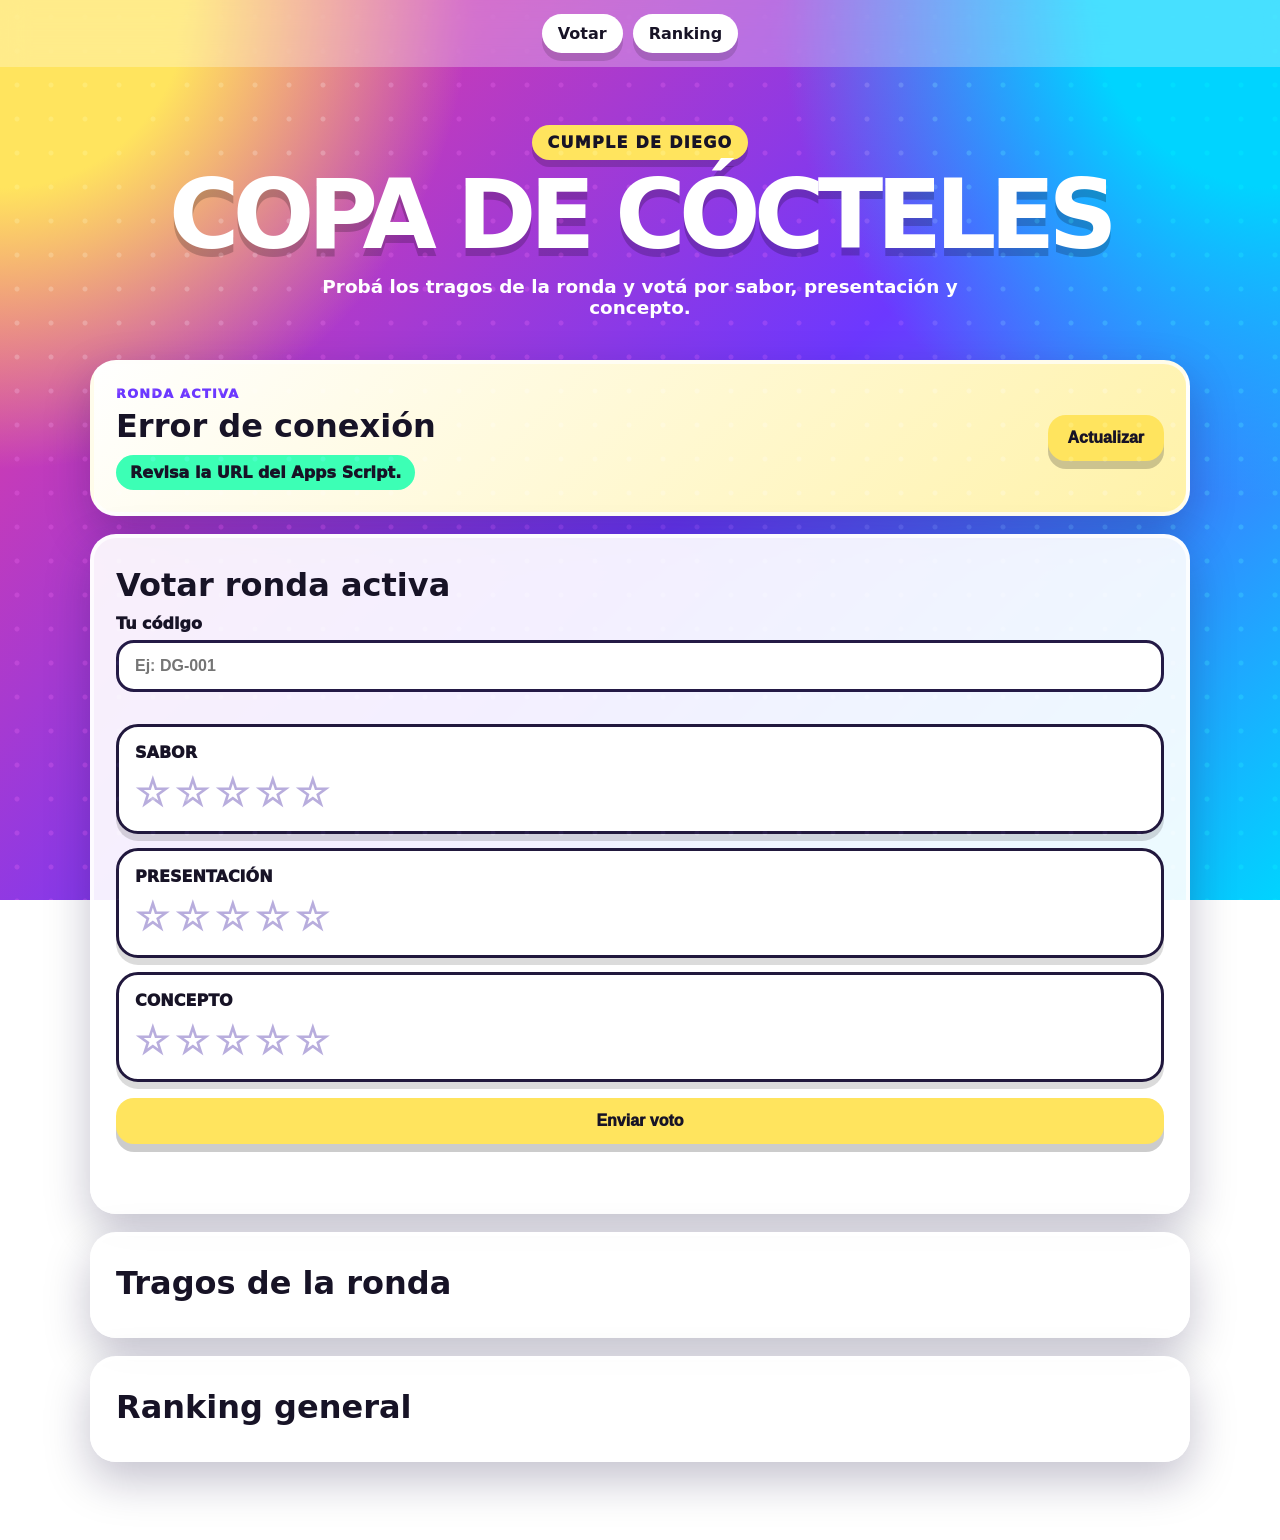
<file: index.html>
<!DOCTYPE html>
<html lang="es">
<head>
  <meta charset="UTF-8" />
  <meta name="viewport" content="width=device-width, initial-scale=1.0" />
  <title>Copa de Cócteles</title>
  <link rel="stylesheet" href="styles.css" />
</head>
<body>
  <nav class="top-nav">
    <a href="index.html">Votar</a>
    <a href="ranking.html">Ranking</a>
  </nav>

  <div class="page">
    <header class="hero">
      <p class="eyebrow">Cumple de Diego</p>
      <h1>Copa de Cócteles</h1>
      <p class="subtitle">Probá los tragos de la ronda y votá por sabor, presentación y concepto.</p>
    </header>

    <section class="panel live-panel">
      <div>
        <p class="label">Ronda activa</p>
        <h2 id="activeRound">Cargando...</h2>
        <p id="votingStatus" class="status-pill">Estado</p>
      </div>
      <button id="refreshBtn" type="button">Actualizar</button>
    </section>

    <section class="panel vote-panel">
      <h2>Votar ronda activa</h2>
      <form id="voteForm">
        <label>
          Tu código
          <input name="guestCode" required placeholder="Ej: DG-001" />
        </label>

        <div id="guestProgress" class="guest-progress"></div>

        <label>
          Trago
          <select name="drinkId" id="drinkSelect" required></select>
        </label>

        <div class="criteria star-criteria">
          <div class="rating-group" data-input="taste">
            <span>Sabor</span>
            <div class="stars"></div>
            <input name="taste" type="hidden" required />
          </div>

          <div class="rating-group" data-input="presentation">
            <span>Presentación</span>
            <div class="stars"></div>
            <input name="presentation" type="hidden" required />
          </div>

          <div class="rating-group" data-input="concept">
            <span>Concepto</span>
            <div class="stars"></div>
            <input name="concept" type="hidden" required />
          </div>
        </div>

        <button type="submit">Enviar voto</button>
        <p id="voteStatus" class="form-status"></p>
      </form>
    </section>

    <section class="panel drinks-panel">
      <h2>Tragos de la ronda</h2>
      <div id="drinksGrid" class="drinks-grid"></div>
    </section>

    <section class="panel ranking-panel">
      <h2>Ranking general</h2>
      <div id="ranking"></div>
    </section>
  </div>

  <script src="script.js?v=2"></script>
</body>
</html>
</file>
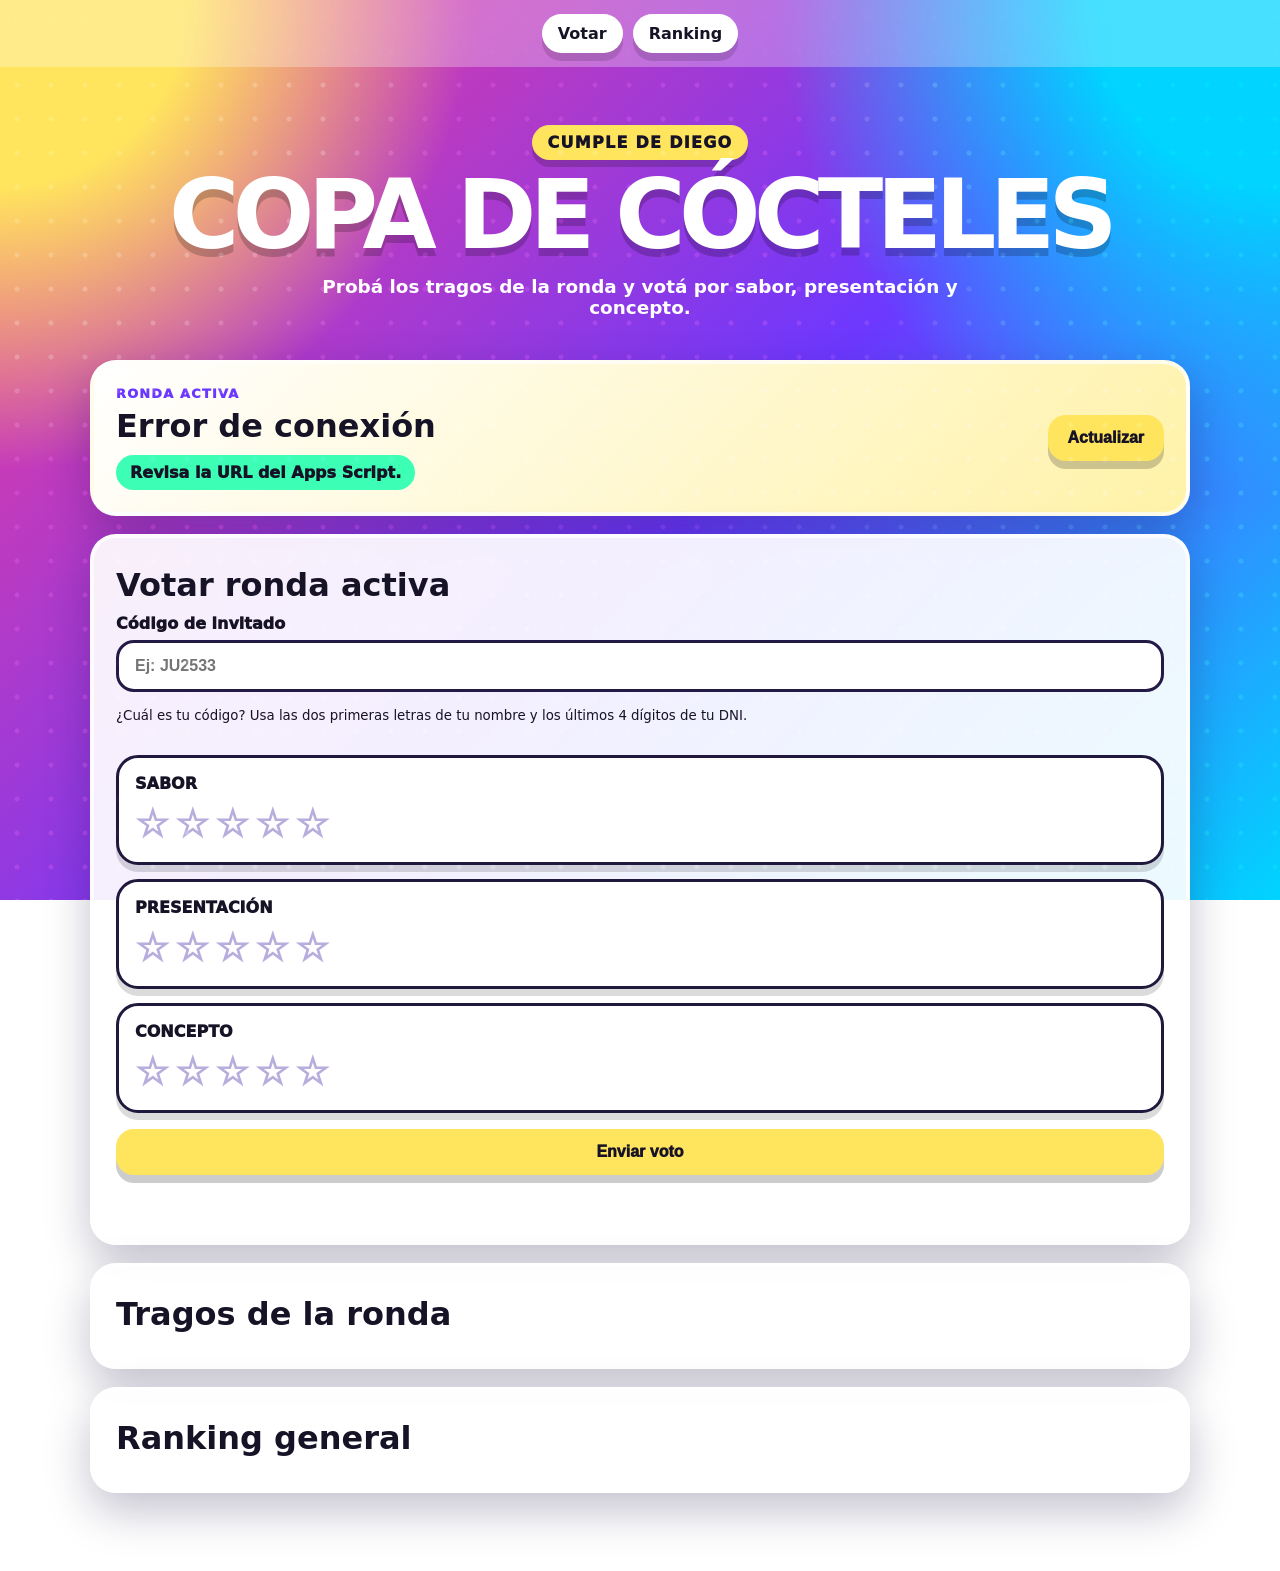
<file: CopaCocteles/index.html>
<!DOCTYPE html>
<html lang="es">
<head>
  <meta charset="UTF-8" />
  <meta name="viewport" content="width=device-width, initial-scale=1.0" />
  <title>Copa de Cócteles</title>
  <link rel="stylesheet" href="styles.css" />
</head>
<body>
  <nav class="top-nav">
    <a href="index.html">Votar</a>
    <a href="ranking.html">Ranking</a>
  </nav>

  <div class="page">
    <header class="hero">
      <p class="eyebrow">Cumple de Diego</p>
      <h1>Copa de Cócteles</h1>
      <p class="subtitle">Probá los tragos de la ronda y votá por sabor, presentación y concepto.</p>
    </header>

    <section class="panel live-panel">
      <div>
        <p class="label">Ronda activa</p>
        <h2 id="activeRound">Cargando...</h2>
        <p id="votingStatus" class="status-pill">Estado</p>
      </div>
      <button id="refreshBtn" type="button">Actualizar</button>
    </section>

    <section class="panel vote-panel">
      <h2>Votar ronda activa</h2>
      <form id="voteForm">
        <label>
          Código de invitado
          <input name="guestCode" required placeholder="Ej: JU2533" />
        </label>

        <small class="help-text">
          ¿Cuál es tu código? Usa las dos primeras letras de tu nombre y los últimos 4 dígitos de tu DNI.
        </small>

        <div id="guestProgress" class="guest-progress"></div>

        <label>
          Trago
          <select name="drinkId" id="drinkSelect" required></select>
        </label>

        <div class="criteria star-criteria">
          <div class="rating-group" data-input="taste">
            <span>Sabor</span>
            <div class="stars"></div>
            <input name="taste" type="hidden" required />
          </div>

          <div class="rating-group" data-input="presentation">
            <span>Presentación</span>
            <div class="stars"></div>
            <input name="presentation" type="hidden" required />
          </div>

          <div class="rating-group" data-input="concept">
            <span>Concepto</span>
            <div class="stars"></div>
            <input name="concept" type="hidden" required />
          </div>
        </div>

        <button type="submit">Enviar voto</button>
        <p id="voteStatus" class="form-status"></p>
      </form>
    </section>

    <section class="panel drinks-panel">
      <h2>Tragos de la ronda</h2>
      <div id="drinksGrid" class="drinks-grid"></div>
    </section>

    <section class="panel ranking-panel">
      <h2>Ranking general</h2>
      <div id="ranking"></div>
    </section>
  </div>

  <script src="script.js?v=2"></script>
</body>
</html>
</file>
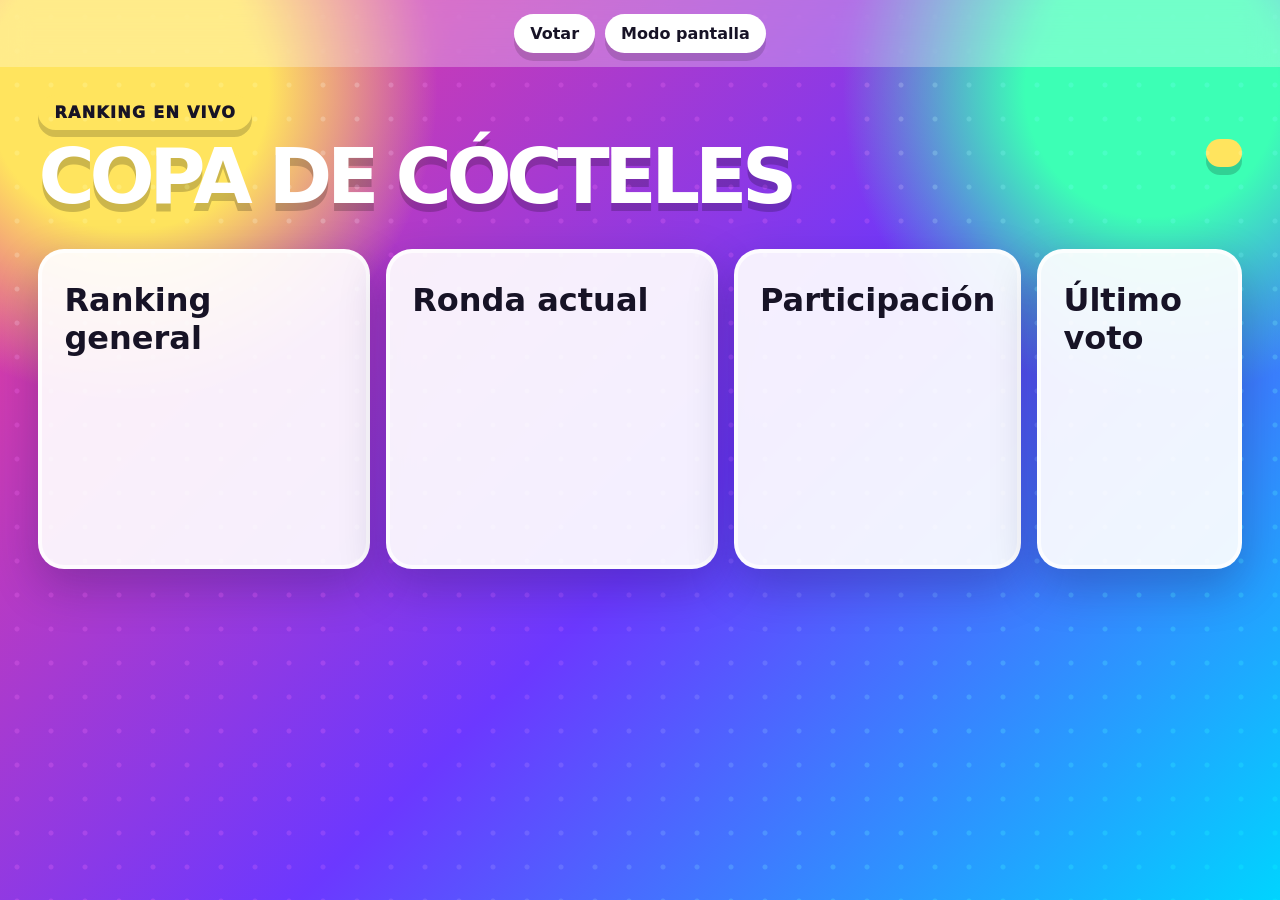
<file: ranking.html>
<!DOCTYPE html>
<html lang="es">
<head>
  <meta charset="UTF-8" />
  <meta name="viewport" content="width=device-width, initial-scale=1.0" />
  <title>Ranking — Copa de Cócteles</title>
  <link rel="stylesheet" href="styles.css" />
</head>
<body class="ranking-body">
  <nav class="top-nav">
        <a href="index.html">Votar</a>
    <a href="ranking.html?screen=1">Modo pantalla</a>
  </nav>

  <main class="tv-frame">
    <header class="tv-header">
      <div>
        <p class="eyebrow">Ranking en vivo</p>
        <h1>Copa de Cócteles</h1>
      </div>
      <div id="roundName" class="round-badge"></div>
    </header>

    <section class="tv-grid">
      <div class="tv-card big">
        <h2>Ranking general</h2>
        <div id="generalRanking"></div>
      </div>

      <div class="tv-card big">
        <h2>Ronda actual</h2>
        <div id="roundRanking"></div>
      </div>

      <div class="tv-card">
        <h2>Participación</h2>
        <div id="participation"></div>
      </div>

      <div class="tv-card">
        <h2>Último voto</h2>
        <div id="lastVote"></div>
      </div>
    </section>

    <section id="roundsSection" class="tv-card hidden">
      <h2>Resultados por ronda</h2>
      <div id="roundsRanking" class="rounds-grid"></div>
    </section>

    <section id="awardsSection" class="tv-card hidden">
      <h2>Premios especiales</h2>
      <div id="specialAwards" class="awards-grid"></div>
    </section>

    <div id="revealControls" class="reveal-controls hidden">
      <button id="revealBtn">🎉 Revelar resultados</button>
      <button id="backToLiveBtn" class="secondary-btn hidden">Volver al ranking en vivo</button>
    </div>

    <section id="finalSection" class="final-card hidden">
      <p>Campeón general</p>
      <h2 id="finalWinner"></h2>
      <span id="finalPoints"></span>
    </section>

    <section id="revealOverlay" class="reveal-overlay hidden">
      <p>Copa de Cócteles</p>
      <h2 id="revealNumber"></h2>
      <h3 id="revealWinner"></h3>
      <span id="revealPoints"></span>
    </section>
  </main>

  <script src="dashboard.js"></script>
</body>
</html>
</file>
<file: styles.css>
:root {
    --bg1: #ff3d8b;
    --bg2: #6c38ff;
    --bg3: #00d4ff;
    --ink: #171326;
    --white: #fff;
    --yellow: #ffe45e;
    --green: #3cffb5;
    --pink: #ff4fb8;
    --blue: #48e4ff;
    --purple: #7b4dff;
    --card: rgba(255,255,255,.92);
    --shadow: 0 18px 45px rgba(20, 10, 60, .25);
    --radius: 26px;
}

* {
    box-sizing: border-box;
}

body {
    margin: 0;
    font-family: Inter, system-ui, -apple-system, BlinkMacSystemFont, "Segoe UI", sans-serif;
    color: var(--ink);
    min-height: 100vh;
    background:
            radial-gradient(circle at top left, #ffe45e 0 12%, transparent 30%),
            radial-gradient(circle at top right, #00d4ff 0 12%, transparent 32%),
            linear-gradient(135deg, var(--bg1), var(--bg2) 55%, var(--bg3));
    background-attachment: fixed;
}

body::before {
    content: "";
    position: fixed;
    inset: 0;
    pointer-events: none;
    background-image:
            radial-gradient(circle, rgba(255,255,255,.22) 2px, transparent 3px);
    background-size: 34px 34px;
    mix-blend-mode: overlay;
}

.top-nav {
    position: sticky;
    top: 0;
    z-index: 20;
    display: flex;
    gap: 10px;
    padding: 14px;
    justify-content: center;
    backdrop-filter: blur(14px);
    background: rgba(255,255,255,.28);
}

.top-nav a {
    text-decoration: none;
    color: var(--ink);
    font-weight: 900;
    padding: 10px 16px;
    border-radius: 999px;
    background: var(--white);
    box-shadow: 0 8px 0 rgba(0,0,0,.14);
    transition: transform .15s ease, box-shadow .15s ease;
}

.top-nav a:active {
    transform: translateY(5px);
    box-shadow: 0 3px 0 rgba(0,0,0,.14);
}

.page {
    width: min(1100px, 94vw);
    margin: 0 auto;
    padding: 26px 0 60px;
}

.hero {
    text-align: center;
    padding: 32px 18px 24px;
    color: white;
}

.eyebrow {
    display: inline-block;
    margin: 0 0 12px;
    padding: 8px 16px;
    border-radius: 999px;
    background: var(--yellow);
    color: var(--ink);
    font-weight: 1000;
    letter-spacing: .08em;
    text-transform: uppercase;
    box-shadow: 0 7px 0 rgba(0,0,0,.18);
}

h1 {
    margin: 0;
    font-size: clamp(2.5rem, 8vw, 6rem);
    line-height: .9;
    letter-spacing: -0.07em;
    text-transform: uppercase;
    text-shadow: 0 8px 0 rgba(0,0,0,.2);
}

.subtitle {
    font-size: 1.15rem;
    font-weight: 800;
    max-width: 720px;
    margin: 18px auto 0;
}

.panel,
.tv-card,
.final-card {
    background: var(--card);
    border: 4px solid rgba(255,255,255,.75);
    border-radius: var(--radius);
    padding: 22px;
    margin: 18px 0;
    box-shadow: var(--shadow);
}

.live-panel {
    display: flex;
    align-items: center;
    justify-content: space-between;
    gap: 16px;
    background: linear-gradient(135deg, #fff, #fff2a8);
}

.label {
    margin: 0;
    font-size: .8rem;
    text-transform: uppercase;
    letter-spacing: .1em;
    font-weight: 1000;
    color: #6c38ff;
}

h2 {
    margin: 6px 0 10px;
    font-size: clamp(1.35rem, 4vw, 2rem);
}

.status-pill {
    display: inline-block;
    margin: 0;
    padding: 8px 14px;
    border-radius: 999px;
    font-weight: 1000;
    background: var(--green);
    color: var(--ink);
}

.status-pill.closed {
    background: #ff7a7a;
}

button {
    border: 0;
    border-radius: 18px;
    padding: 14px 20px;
    font-weight: 1000;
    font-size: 1rem;
    cursor: pointer;
    color: var(--ink);
    background: var(--yellow);
    box-shadow: 0 8px 0 rgba(0,0,0,.2);
    transition: transform .15s ease, box-shadow .15s ease, filter .15s ease;
}

button:hover {
    filter: brightness(1.05);
}

button:active {
    transform: translateY(5px);
    box-shadow: 0 3px 0 rgba(0,0,0,.2);
}

form {
    display: grid;
    gap: 16px;
}

label {
    display: grid;
    gap: 7px;
    font-weight: 1000;
}

input,
select {
    width: 100%;
    border: 3px solid #241a46;
    border-radius: 18px;
    padding: 14px 16px;
    font-size: 1rem;
    background: white;
    font-weight: 800;
    outline: none;
}

input:focus,
select:focus {
    border-color: var(--pink);
    box-shadow: 0 0 0 5px rgba(255,79,184,.18);
}

.criteria {
    display: grid;
    grid-template-columns: repeat(3, 1fr);
    gap: 14px;
}

.form-status {
    margin: 0;
    padding: 14px 16px;
    border-radius: 18px;
    font-weight: 1000;
    background: rgba(255,255,255,.7);
}

.form-status.success {
    background: var(--green);
}

.form-status.warning {
    background: #ffb3b3;
}

.progress-card {
    background: #f1f5ff;
    border: 3px dashed var(--purple);
    border-radius: 20px;
    padding: 14px;
}

.warning-card {
    border-color: #ff3d3d;
    background: #ffe5e5;
}

.drinks-grid {
    display: grid;
    grid-template-columns: repeat(auto-fit, minmax(230px, 1fr));
    gap: 18px;
    perspective: 1000px;
}

.drink-card {
    position: relative;
    overflow: hidden;
    background: linear-gradient(160deg, #ffffff 0%, #fff4c7 100%);
    border: 5px solid #21183d;
    border-radius: 28px;
    padding: 20px;
    min-height: 250px;
    box-shadow:
            0 12px 0 rgba(0,0,0,.22),
            0 26px 40px rgba(30,10,80,.25);
    transition: transform .2s ease, box-shadow .2s ease, filter .2s ease;
    isolation: isolate;
}

.drink-card::before {
    content: "";
    position: absolute;
    inset: -40%;
    background:
            radial-gradient(circle, rgba(255,255,255,.95) 0 2px, transparent 3px),
            linear-gradient(135deg, rgba(255,255,255,.25), transparent);
    background-size: 28px 28px, 100% 100%;
    transform: rotate(12deg);
    z-index: -1;
    opacity: .55;
}

.drink-card::after {
    content: "Copa";
    position: absolute;
    top: 14px;
    right: -34px;
    rotate: 35deg;
    width: 130px;
    text-align: center;
    padding: 6px 0;
    background: #ffe45e;
    color: #21183d;
    font-weight: 1000;
    text-transform: uppercase;
    font-size: .72rem;
    letter-spacing: .1em;
    border: 2px solid #21183d;
}

.drink-card:hover {
    transform: translateY(-6px) rotate(-1.5deg) scale(1.025);
    box-shadow:
            0 18px 0 rgba(0,0,0,.2),
            0 32px 55px rgba(30,10,80,.3);
}

.drink-card:nth-child(5n+1) {
    background: linear-gradient(160deg, #fff6a8, #ff9ed1);
}

.drink-card:nth-child(5n+2) {
    background: linear-gradient(160deg, #d7f7ff, #9fffe0);
}

.drink-card:nth-child(5n+3) {
    background: linear-gradient(160deg, #e5d9ff, #ffb3ec);
}

.drink-card:nth-child(5n+4) {
    background: linear-gradient(160deg, #ffe0a3, #ff7aaa);
}

.drink-card:nth-child(5n+5) {
    background: linear-gradient(160deg, #bdf7ff, #ffe45e);
}

.drink-icon {
    width: 64px;
    height: 64px;
    display: grid;
    place-items: center;
    font-size: 2.4rem;
    background: white;
    border: 4px solid #21183d;
    border-radius: 20px;
    box-shadow: 0 7px 0 rgba(0,0,0,.2);
    margin-bottom: 18px;
}

.drink-card h3 {
    margin: 0 0 10px;
    font-size: clamp(1.45rem, 5vw, 2.1rem);
    line-height: .9;
    letter-spacing: -0.04em;
    text-transform: uppercase;
    max-width: 85%;
}

.drink-card .drink-meta {
    display: inline-block;
    margin: 6px 0 14px;
    padding: 7px 12px;
    border-radius: 999px;
    background: white;
    border: 3px solid #21183d;
    font-weight: 1000;
    color: #21183d;
    box-shadow: 0 5px 0 rgba(0,0,0,.15);
}

.drink-card p:not(.drink-meta) {
    font-weight: 800;
    line-height: 1.35;
    margin: 10px 0 0;
    color: #21183d;
}

.disabled-card {
    opacity: .45;
    filter: grayscale(.7);
    transform: scale(.96);
}

.disabled-card::after {
    content: "Votado";
    background: #ddd;
}

.rank-card,
.tv-rank-item {
    display: flex;
    align-items: center;
    justify-content: space-between;
    gap: 16px;
    background: white;
    border: 3px solid #241a46;
    border-radius: 22px;
    padding: 14px 16px;
    margin: 10px 0;
    box-shadow: 0 7px 0 rgba(0,0,0,.14);
}

.rank-number,
.medal {
    font-size: 2rem;
    margin-right: 10px;
}

.rank-name {
    font-weight: 1000;
    font-size: 1.15rem;
}

.rank-points,
.tv-rank-item strong {
    background: var(--yellow);
    padding: 8px 12px;
    border-radius: 999px;
    font-weight: 1000;
}

.ranking-body {
    background:
            radial-gradient(circle at 10% 10%, #ffe45e 0 10%, transparent 22%),
            radial-gradient(circle at 90% 10%, #3cffb5 0 9%, transparent 22%),
            linear-gradient(135deg, #ff3d8b, #6c38ff 55%, #00d4ff);
}

.tv-frame {
    width: min(1280px, 94vw);
    margin: 0 auto;
    padding: 28px 0 70px;
}

.tv-header {
    display: flex;
    justify-content: space-between;
    gap: 20px;
    align-items: center;
    color: white;
    margin-bottom: 20px;
}

.tv-header h1 {
    font-size: clamp(2.4rem, 6vw, 5.5rem);
}

.round-badge {
    background: var(--yellow);
    color: var(--ink);
    padding: 14px 18px;
    border-radius: 999px;
    font-weight: 1000;
    box-shadow: 0 8px 0 rgba(0,0,0,.18);
}

.tv-grid {
    display: grid;
    grid-template-columns: 1.3fr 1.3fr .8fr .8fr;
    gap: 16px;
}

.tv-card.big {
    min-height: 320px;
}

.big-number {
    font-size: 3rem;
    font-weight: 1000;
}

.rounds-grid,
.awards-grid {
    display: grid;
    grid-template-columns: repeat(auto-fit, minmax(230px, 1fr));
    gap: 14px;
}

.mini-round,
.award-card {
    background: white;
    border: 3px solid #241a46;
    border-radius: 20px;
    padding: 16px;
    box-shadow: 0 7px 0 rgba(0,0,0,.14);
}

.mini-rank {
    display: flex;
    justify-content: space-between;
    padding: 8px 0;
    font-weight: 900;
}

.hidden {
    display: none !important;
}

.reveal-controls {
    display: flex;
    gap: 14px;
    justify-content: center;
    margin: 22px 0;
}

.secondary-btn {
    background: white;
}

.final-card {
    text-align: center;
    background: linear-gradient(135deg, #ffe45e, #3cffb5);
}

.final-card p {
    margin: 0;
    font-weight: 1000;
    text-transform: uppercase;
}

.final-card h2 {
    font-size: clamp(2.2rem, 7vw, 5rem);
}

.reveal-overlay {
    position: fixed;
    inset: 0;
    z-index: 100;
    background:
            radial-gradient(circle at 30% 20%, #ffe45e 0 12%, transparent 30%),
            linear-gradient(135deg, #ff3d8b, #6c38ff 55%, #00d4ff);
    color: white;
    display: grid;
    place-items: center;
    text-align: center;
    padding: 30px;
}

.reveal-overlay p {
    position: absolute;
    top: 30px;
    font-weight: 1000;
    text-transform: uppercase;
    letter-spacing: .12em;
}

.reveal-overlay h2 {
    font-size: clamp(3rem, 12vw, 9rem);
    margin: 0;
    text-shadow: 0 10px 0 rgba(0,0,0,.22);
}

.reveal-overlay h3 {
    font-size: clamp(2rem, 9vw, 7rem);
    margin: 8px 0;
    text-transform: uppercase;
    text-shadow: 0 8px 0 rgba(0,0,0,.2);
}

.reveal-overlay span {
    font-size: 1.4rem;
    font-weight: 1000;
    background: var(--yellow);
    color: var(--ink);
    padding: 12px 20px;
    border-radius: 999px;
}

.scene-pop {
    animation: pop .45s cubic-bezier(.2, 1.4, .4, 1);
}

@keyframes pop {
    from {
        transform: scale(.7) rotate(-3deg);
        opacity: 0;
    }
    to {
        transform: scale(1) rotate(0);
        opacity: 1;
    }
}

.screen-mode .top-nav {
    display: none;
}

.screen-mode .tv-frame {
    width: min(1500px, 96vw);
    padding-top: 36px;
}

.screen-mode .tv-card {
    background: rgba(255,255,255,.94);
}

@media (max-width: 900px) {
    .criteria,
    .tv-grid {
        grid-template-columns: 1fr;
    }

    .live-panel,
    .tv-header {
        flex-direction: column;
        align-items: stretch;
        text-align: center;
    }

    h1 {
        font-size: clamp(2.4rem, 14vw, 4.5rem);
    }

    .top-nav {
        overflow-x: auto;
        justify-content: flex-start;
    }
}

@media (max-width: 520px) {
    .page,
    .tv-frame {
        width: 92vw;
    }

    .panel,
    .tv-card {
        padding: 16px;
        border-radius: 22px;
    }

    .rank-card,
    .tv-rank-item {
        align-items: flex-start;
    }

    .rank-points,
    .tv-rank-item strong {
        font-size: .85rem;
    }
}
body.round-1 {
    background:
            radial-gradient(circle at 15% 12%, #ffe45e 0 9%, transparent 24%),
            radial-gradient(circle at 85% 18%, #fff 0 3%, transparent 12%),
            linear-gradient(135deg, #4b2cff, #a64dff 45%, #ff4fb8);
}

body.round-2 {
    background:
            radial-gradient(circle at 12% 18%, #ff3d8b 0 10%, transparent 25%),
            radial-gradient(circle at 88% 12%, #48e4ff 0 9%, transparent 24%),
            linear-gradient(135deg, #190029, #6c38ff 45%, #ff2f7d);
}

body.round-3 {
    background:
            radial-gradient(circle at 12% 16%, #ffe45e 0 12%, transparent 26%),
            radial-gradient(circle at 88% 12%, #3cffb5 0 9%, transparent 24%),
            linear-gradient(135deg, #16101f, #6b3b00 48%, #ffb800);
}

body.round-1 .eyebrow {
    background: #ffe45e;
}

body.round-2 .eyebrow {
    background: #48e4ff;
}

body.round-3 .eyebrow {
    background: #3cffb5;
}

body.round-1 .drink-card {
    background: linear-gradient(160deg, #fff6a8, #d9c4ff);
}

body.round-2 .drink-card {
    background: linear-gradient(160deg, #ff9ed1, #a4d8ff);
}

body.round-3 .drink-card {
    background: linear-gradient(160deg, #ffe45e, #ff9f1c);
}

.edition-badge {
    display: inline-block;
    margin-bottom: 14px;
    padding: 7px 12px;
    border-radius: 999px;
    background: #21183d;
    color: white;
    font-size: .75rem;
    font-weight: 1000;
    text-transform: uppercase;
    letter-spacing: .08em;
    box-shadow: 0 5px 0 rgba(0,0,0,.18);
}

body.round-1 .edition-badge {
    background: #6c38ff;
}

body.round-2 .edition-badge {
    background: #ff2f7d;
}

body.round-3 .edition-badge {
    background: #16101f;
}

body.round-1 .drink-card::after {
    content: "Astral";
}

body.round-2 .drink-card::after {
    content: "Shakira";
}

body.round-3 .drink-card::after {
    content: "Final";
}

body.round-1 .drink-card::before {
    background:
            radial-gradient(circle, rgba(255,255,255,.95) 0 2px, transparent 3px),
            radial-gradient(circle, rgba(255,228,94,.9) 0 3px, transparent 5px);
    background-size: 28px 28px, 70px 70px;
}

body.round-2 .drink-card::before {
    background:
            linear-gradient(45deg, rgba(255,255,255,.22) 25%, transparent 25%),
            linear-gradient(-45deg, rgba(255,255,255,.22) 25%, transparent 25%);
    background-size: 36px 36px;
}

body.round-3 .drink-card::before {
    background:
            radial-gradient(circle, rgba(255,255,255,.85) 0 3px, transparent 5px),
            linear-gradient(135deg, rgba(255,255,255,.2), transparent);
    background-size: 42px 42px, 100% 100%;
}

body.round-1 .drink-icon {
    background: #fff8c4;
}

body.round-2 .drink-icon {
    background: #ffd6ec;
}

body.round-3 .drink-icon {
    background: #fff2a8;
}

.star-criteria {
    grid-template-columns: 1fr;
}

.rating-group {
    background: white;
    border: 3px solid #21183d;
    border-radius: 22px;
    padding: 16px;
    box-shadow: 0 7px 0 rgba(0,0,0,.14);
}

.rating-group span {
    font-weight: 1000;
    text-transform: uppercase;
}

.stars {
    display: flex;
    gap: 6px;
    margin-top: 8px;
}

.star-btn {
    background: transparent;
    box-shadow: none;
    padding: 0;
    font-size: 2.4rem;
    color: #b8addd;
}

.star-btn.active {
    color: #ffe45e;
    text-shadow: 0 3px 0 rgba(0,0,0,.25);
}

.player-card {
    background: linear-gradient(135deg, #fff, #ffe45e);
}

.progress-bar {
    width: 100%;
    height: 18px;
    background: rgba(33,24,61,.18);
    border: 3px solid #21183d;
    border-radius: 999px;
    overflow: hidden;
    margin: 12px 0;
}

.progress-bar div {
    height: 100%;
    background: linear-gradient(90deg, #ff3d8b, #6c38ff, #00d4ff);
    border-radius: 999px;
}

.small-btn {
    padding: 10px 14px;
    font-size: .85rem;
    margin-top: 8px;
}

.selected-card {
    outline: 6px solid #3cffb5;
    transform: translateY(-6px) rotate(-1deg) scale(1.03);
}

.tap-hint {
    background: #3cffb5 !important;
}

label:has(#drinkSelect) {
    display: none;
}


.selected-card::after {
    content: "Seleccionado";
    background: #3cffb5;
}

.disabled-card::after {
    content: "Votado";
}
</file>
<file: CopaCocteles/styles.css>
:root {
    --bg1: #ff3d8b;
    --bg2: #6c38ff;
    --bg3: #00d4ff;
    --ink: #171326;
    --white: #fff;
    --yellow: #ffe45e;
    --green: #3cffb5;
    --pink: #ff4fb8;
    --blue: #48e4ff;
    --purple: #7b4dff;
    --card: rgba(255,255,255,.92);
    --shadow: 0 18px 45px rgba(20, 10, 60, .25);
    --radius: 26px;
}

* {
    box-sizing: border-box;
}

body {
    margin: 0;
    font-family: Inter, system-ui, -apple-system, BlinkMacSystemFont, "Segoe UI", sans-serif;
    color: var(--ink);
    min-height: 100vh;
    background:
            radial-gradient(circle at top left, #ffe45e 0 12%, transparent 30%),
            radial-gradient(circle at top right, #00d4ff 0 12%, transparent 32%),
            linear-gradient(135deg, var(--bg1), var(--bg2) 55%, var(--bg3));
    background-attachment: fixed;
}

body::before {
    content: "";
    position: fixed;
    inset: 0;
    pointer-events: none;
    background-image:
            radial-gradient(circle, rgba(255,255,255,.22) 2px, transparent 3px);
    background-size: 34px 34px;
    mix-blend-mode: overlay;
}

.top-nav {
    position: sticky;
    top: 0;
    z-index: 20;
    display: flex;
    gap: 10px;
    padding: 14px;
    justify-content: center;
    backdrop-filter: blur(14px);
    background: rgba(255,255,255,.28);
}

.top-nav a {
    text-decoration: none;
    color: var(--ink);
    font-weight: 900;
    padding: 10px 16px;
    border-radius: 999px;
    background: var(--white);
    box-shadow: 0 8px 0 rgba(0,0,0,.14);
    transition: transform .15s ease, box-shadow .15s ease;
}

.top-nav a:active {
    transform: translateY(5px);
    box-shadow: 0 3px 0 rgba(0,0,0,.14);
}

.page {
    width: min(1100px, 94vw);
    margin: 0 auto;
    padding: 26px 0 60px;
}

.hero {
    text-align: center;
    padding: 32px 18px 24px;
    color: white;
}

.eyebrow {
    display: inline-block;
    margin: 0 0 12px;
    padding: 8px 16px;
    border-radius: 999px;
    background: var(--yellow);
    color: var(--ink);
    font-weight: 1000;
    letter-spacing: .08em;
    text-transform: uppercase;
    box-shadow: 0 7px 0 rgba(0,0,0,.18);
}

h1 {
    margin: 0;
    font-size: clamp(2.5rem, 8vw, 6rem);
    line-height: .9;
    letter-spacing: -0.07em;
    text-transform: uppercase;
    text-shadow: 0 8px 0 rgba(0,0,0,.2);
}

.subtitle {
    font-size: 1.15rem;
    font-weight: 800;
    max-width: 720px;
    margin: 18px auto 0;
}

.panel,
.tv-card,
.final-card {
    background: var(--card);
    border: 4px solid rgba(255,255,255,.75);
    border-radius: var(--radius);
    padding: 22px;
    margin: 18px 0;
    box-shadow: var(--shadow);
}

.live-panel {
    display: flex;
    align-items: center;
    justify-content: space-between;
    gap: 16px;
    background: linear-gradient(135deg, #fff, #fff2a8);
}

.label {
    margin: 0;
    font-size: .8rem;
    text-transform: uppercase;
    letter-spacing: .1em;
    font-weight: 1000;
    color: #6c38ff;
}

h2 {
    margin: 6px 0 10px;
    font-size: clamp(1.35rem, 4vw, 2rem);
}

.status-pill {
    display: inline-block;
    margin: 0;
    padding: 8px 14px;
    border-radius: 999px;
    font-weight: 1000;
    background: var(--green);
    color: var(--ink);
}

.status-pill.closed {
    background: #ff7a7a;
}

button {
    border: 0;
    border-radius: 18px;
    padding: 14px 20px;
    font-weight: 1000;
    font-size: 1rem;
    cursor: pointer;
    color: var(--ink);
    background: var(--yellow);
    box-shadow: 0 8px 0 rgba(0,0,0,.2);
    transition: transform .15s ease, box-shadow .15s ease, filter .15s ease;
}

button:hover {
    filter: brightness(1.05);
}

button:active {
    transform: translateY(5px);
    box-shadow: 0 3px 0 rgba(0,0,0,.2);
}

form {
    display: grid;
    gap: 16px;
}

label {
    display: grid;
    gap: 7px;
    font-weight: 1000;
}

input,
select {
    width: 100%;
    border: 3px solid #241a46;
    border-radius: 18px;
    padding: 14px 16px;
    font-size: 1rem;
    background: white;
    font-weight: 800;
    outline: none;
}

input:focus,
select:focus {
    border-color: var(--pink);
    box-shadow: 0 0 0 5px rgba(255,79,184,.18);
}

.criteria {
    display: grid;
    grid-template-columns: repeat(3, 1fr);
    gap: 14px;
}

.form-status {
    margin: 0;
    padding: 14px 16px;
    border-radius: 18px;
    font-weight: 1000;
    background: rgba(255,255,255,.7);
}

.form-status.success {
    background: var(--green);
}

.form-status.warning {
    background: #ffb3b3;
}

.progress-card {
    background: #f1f5ff;
    border: 3px dashed var(--purple);
    border-radius: 20px;
    padding: 14px;
}

.warning-card {
    border-color: #ff3d3d;
    background: #ffe5e5;
}

.drinks-grid {
    display: grid;
    grid-template-columns: repeat(auto-fit, minmax(230px, 1fr));
    gap: 18px;
    perspective: 1000px;
}

.drink-card {
    position: relative;
    overflow: hidden;
    background: linear-gradient(160deg, #ffffff 0%, #fff4c7 100%);
    border: 5px solid #21183d;
    border-radius: 28px;
    padding: 20px;
    min-height: 250px;
    box-shadow:
            0 12px 0 rgba(0,0,0,.22),
            0 26px 40px rgba(30,10,80,.25);
    transition: transform .2s ease, box-shadow .2s ease, filter .2s ease;
    isolation: isolate;
}

.drink-card::before {
    content: "";
    position: absolute;
    inset: -40%;
    background:
            radial-gradient(circle, rgba(255,255,255,.95) 0 2px, transparent 3px),
            linear-gradient(135deg, rgba(255,255,255,.25), transparent);
    background-size: 28px 28px, 100% 100%;
    transform: rotate(12deg);
    z-index: -1;
    opacity: .55;
}

.drink-card::after {
    content: "Copa";
    position: absolute;
    top: 14px;
    right: -34px;
    rotate: 35deg;
    width: 130px;
    text-align: center;
    padding: 6px 0;
    background: #ffe45e;
    color: #21183d;
    font-weight: 1000;
    text-transform: uppercase;
    font-size: .72rem;
    letter-spacing: .1em;
    border: 2px solid #21183d;
}

.drink-card:hover {
    transform: translateY(-6px) rotate(-1.5deg) scale(1.025);
    box-shadow:
            0 18px 0 rgba(0,0,0,.2),
            0 32px 55px rgba(30,10,80,.3);
}

.drink-card:nth-child(5n+1) {
    background: linear-gradient(160deg, #fff6a8, #ff9ed1);
}

.drink-card:nth-child(5n+2) {
    background: linear-gradient(160deg, #d7f7ff, #9fffe0);
}

.drink-card:nth-child(5n+3) {
    background: linear-gradient(160deg, #e5d9ff, #ffb3ec);
}

.drink-card:nth-child(5n+4) {
    background: linear-gradient(160deg, #ffe0a3, #ff7aaa);
}

.drink-card:nth-child(5n+5) {
    background: linear-gradient(160deg, #bdf7ff, #ffe45e);
}

.drink-icon {
    width: 64px;
    height: 64px;
    display: grid;
    place-items: center;
    font-size: 2.4rem;
    background: white;
    border: 4px solid #21183d;
    border-radius: 20px;
    box-shadow: 0 7px 0 rgba(0,0,0,.2);
    margin-bottom: 18px;
}

.drink-card h3 {
    margin: 0 0 10px;
    font-size: clamp(1.45rem, 5vw, 2.1rem);
    line-height: .9;
    letter-spacing: -0.04em;
    text-transform: uppercase;
    max-width: 85%;
}

.drink-card .drink-meta {
    display: inline-block;
    margin: 6px 0 14px;
    padding: 7px 12px;
    border-radius: 999px;
    background: white;
    border: 3px solid #21183d;
    font-weight: 1000;
    color: #21183d;
    box-shadow: 0 5px 0 rgba(0,0,0,.15);
}

.drink-card p:not(.drink-meta) {
    font-weight: 800;
    line-height: 1.35;
    margin: 10px 0 0;
    color: #21183d;
}

.disabled-card {
    opacity: .45;
    filter: grayscale(.7);
    transform: scale(.96);
}

.disabled-card::after {
    content: "Votado";
    background: #ddd;
}

.rank-card,
.tv-rank-item {
    display: flex;
    align-items: center;
    justify-content: space-between;
    gap: 16px;
    background: white;
    border: 3px solid #241a46;
    border-radius: 22px;
    padding: 14px 16px;
    margin: 10px 0;
    box-shadow: 0 7px 0 rgba(0,0,0,.14);
}

.rank-number,
.medal {
    font-size: 2rem;
    margin-right: 10px;
}

.rank-name {
    font-weight: 1000;
    font-size: 1.15rem;
}

.rank-points,
.tv-rank-item strong {
    background: var(--yellow);
    padding: 8px 12px;
    border-radius: 999px;
    font-weight: 1000;
}

.ranking-body {
    background:
            radial-gradient(circle at 10% 10%, #ffe45e 0 10%, transparent 22%),
            radial-gradient(circle at 90% 10%, #3cffb5 0 9%, transparent 22%),
            linear-gradient(135deg, #ff3d8b, #6c38ff 55%, #00d4ff);
}

.tv-frame {
    width: min(1280px, 94vw);
    margin: 0 auto;
    padding: 28px 0 70px;
}

.tv-header {
    display: flex;
    justify-content: space-between;
    gap: 20px;
    align-items: center;
    color: white;
    margin-bottom: 20px;
}

.tv-header h1 {
    font-size: clamp(2.4rem, 6vw, 5.5rem);
}

.round-badge {
    background: var(--yellow);
    color: var(--ink);
    padding: 14px 18px;
    border-radius: 999px;
    font-weight: 1000;
    box-shadow: 0 8px 0 rgba(0,0,0,.18);
}

.tv-grid {
    display: grid;
    grid-template-columns: 1.3fr 1.3fr .8fr .8fr;
    gap: 16px;
}

.tv-card.big {
    min-height: 320px;
}

.big-number {
    font-size: 3rem;
    font-weight: 1000;
}

.rounds-grid,
.awards-grid {
    display: grid;
    grid-template-columns: repeat(auto-fit, minmax(230px, 1fr));
    gap: 14px;
}

.mini-round,
.award-card {
    background: white;
    border: 3px solid #241a46;
    border-radius: 20px;
    padding: 16px;
    box-shadow: 0 7px 0 rgba(0,0,0,.14);
}

.mini-rank {
    display: flex;
    justify-content: space-between;
    padding: 8px 0;
    font-weight: 900;
}

.hidden {
    display: none !important;
}

.reveal-controls {
    display: flex;
    gap: 14px;
    justify-content: center;
    margin: 22px 0;
}

.secondary-btn {
    background: white;
}

.final-card {
    text-align: center;
    background: linear-gradient(135deg, #ffe45e, #3cffb5);
}

.final-card p {
    margin: 0;
    font-weight: 1000;
    text-transform: uppercase;
}

.final-card h2 {
    font-size: clamp(2.2rem, 7vw, 5rem);
}

.reveal-overlay {
    position: fixed;
    inset: 0;
    z-index: 100;
    background:
            radial-gradient(circle at 30% 20%, #ffe45e 0 12%, transparent 30%),
            linear-gradient(135deg, #ff3d8b, #6c38ff 55%, #00d4ff);
    color: white;
    display: grid;
    place-items: center;
    text-align: center;
    padding: 30px;
}

.reveal-overlay p {
    position: absolute;
    top: 30px;
    font-weight: 1000;
    text-transform: uppercase;
    letter-spacing: .12em;
}

.reveal-overlay h2 {
    font-size: clamp(3rem, 12vw, 9rem);
    margin: 0;
    text-shadow: 0 10px 0 rgba(0,0,0,.22);
}

.reveal-overlay h3 {
    font-size: clamp(2rem, 9vw, 7rem);
    margin: 8px 0;
    text-transform: uppercase;
    text-shadow: 0 8px 0 rgba(0,0,0,.2);
}

.reveal-overlay span {
    font-size: 1.4rem;
    font-weight: 1000;
    background: var(--yellow);
    color: var(--ink);
    padding: 12px 20px;
    border-radius: 999px;
}

.scene-pop {
    animation: pop .45s cubic-bezier(.2, 1.4, .4, 1);
}

@keyframes pop {
    from {
        transform: scale(.7) rotate(-3deg);
        opacity: 0;
    }
    to {
        transform: scale(1) rotate(0);
        opacity: 1;
    }
}

.screen-mode .top-nav {
    display: none;
}

.screen-mode .tv-frame {
    width: min(1500px, 96vw);
    padding-top: 36px;
}

.screen-mode .tv-card {
    background: rgba(255,255,255,.94);
}

@media (max-width: 900px) {
    .criteria,
    .tv-grid {
        grid-template-columns: 1fr;
    }

    .live-panel,
    .tv-header {
        flex-direction: column;
        align-items: stretch;
        text-align: center;
    }

    h1 {
        font-size: clamp(2.4rem, 14vw, 4.5rem);
    }

    .top-nav {
        overflow-x: auto;
        justify-content: flex-start;
    }
}

@media (max-width: 520px) {
    .page,
    .tv-frame {
        width: 92vw;
    }

    .panel,
    .tv-card {
        padding: 16px;
        border-radius: 22px;
    }

    .rank-card,
    .tv-rank-item {
        align-items: flex-start;
    }

    .rank-points,
    .tv-rank-item strong {
        font-size: .85rem;
    }
}
body.round-1 {
    background:
            radial-gradient(circle at 15% 12%, #ffe45e 0 9%, transparent 24%),
            radial-gradient(circle at 85% 18%, #fff 0 3%, transparent 12%),
            linear-gradient(135deg, #4b2cff, #a64dff 45%, #ff4fb8);
}

body.round-2 {
    background:
            radial-gradient(circle at 12% 18%, #ff3d8b 0 10%, transparent 25%),
            radial-gradient(circle at 88% 12%, #48e4ff 0 9%, transparent 24%),
            linear-gradient(135deg, #190029, #6c38ff 45%, #ff2f7d);
}

body.round-3 {
    background:
            radial-gradient(circle at 12% 16%, #ffe45e 0 12%, transparent 26%),
            radial-gradient(circle at 88% 12%, #3cffb5 0 9%, transparent 24%),
            linear-gradient(135deg, #16101f, #6b3b00 48%, #ffb800);
}

body.round-1 .eyebrow {
    background: #ffe45e;
}

body.round-2 .eyebrow {
    background: #48e4ff;
}

body.round-3 .eyebrow {
    background: #3cffb5;
}

body.round-1 .drink-card {
    background: linear-gradient(160deg, #fff6a8, #d9c4ff);
}

body.round-2 .drink-card {
    background: linear-gradient(160deg, #ff9ed1, #a4d8ff);
}

body.round-3 .drink-card {
    background: linear-gradient(160deg, #ffe45e, #ff9f1c);
}

.edition-badge {
    display: inline-block;
    margin-bottom: 14px;
    padding: 7px 12px;
    border-radius: 999px;
    background: #21183d;
    color: white;
    font-size: .75rem;
    font-weight: 1000;
    text-transform: uppercase;
    letter-spacing: .08em;
    box-shadow: 0 5px 0 rgba(0,0,0,.18);
}

body.round-1 .edition-badge {
    background: #6c38ff;
}

body.round-2 .edition-badge {
    background: #ff2f7d;
}

body.round-3 .edition-badge {
    background: #16101f;
}

body.round-1 .drink-card::after {
    content: "Astral";
}

body.round-2 .drink-card::after {
    content: "Shakira";
}

body.round-3 .drink-card::after {
    content: "Final";
}

body.round-1 .drink-card::before {
    background:
            radial-gradient(circle, rgba(255,255,255,.95) 0 2px, transparent 3px),
            radial-gradient(circle, rgba(255,228,94,.9) 0 3px, transparent 5px);
    background-size: 28px 28px, 70px 70px;
}

body.round-2 .drink-card::before {
    background:
            linear-gradient(45deg, rgba(255,255,255,.22) 25%, transparent 25%),
            linear-gradient(-45deg, rgba(255,255,255,.22) 25%, transparent 25%);
    background-size: 36px 36px;
}

body.round-3 .drink-card::before {
    background:
            radial-gradient(circle, rgba(255,255,255,.85) 0 3px, transparent 5px),
            linear-gradient(135deg, rgba(255,255,255,.2), transparent);
    background-size: 42px 42px, 100% 100%;
}

body.round-1 .drink-icon {
    background: #fff8c4;
}

body.round-2 .drink-icon {
    background: #ffd6ec;
}

body.round-3 .drink-icon {
    background: #fff2a8;
}

.star-criteria {
    grid-template-columns: 1fr;
}

.rating-group {
    background: white;
    border: 3px solid #21183d;
    border-radius: 22px;
    padding: 16px;
    box-shadow: 0 7px 0 rgba(0,0,0,.14);
}

.rating-group span {
    font-weight: 1000;
    text-transform: uppercase;
}

.stars {
    display: flex;
    gap: 6px;
    margin-top: 8px;
}

.star-btn {
    background: transparent;
    box-shadow: none;
    padding: 0;
    font-size: 2.4rem;
    color: #b8addd;
}

.star-btn.active {
    color: #ffe45e;
    text-shadow: 0 3px 0 rgba(0,0,0,.25);
}

.player-card {
    background: linear-gradient(135deg, #fff, #ffe45e);
}

.progress-bar {
    width: 100%;
    height: 18px;
    background: rgba(33,24,61,.18);
    border: 3px solid #21183d;
    border-radius: 999px;
    overflow: hidden;
    margin: 12px 0;
}

.progress-bar div {
    height: 100%;
    background: linear-gradient(90deg, #ff3d8b, #6c38ff, #00d4ff);
    border-radius: 999px;
}

.small-btn {
    padding: 10px 14px;
    font-size: .85rem;
    margin-top: 8px;
}

.selected-card {
    outline: 6px solid #3cffb5;
    transform: translateY(-6px) rotate(-1deg) scale(1.03);
}

.tap-hint {
    background: #3cffb5 !important;
}

label:has(#drinkSelect) {
    display: none;
}


.selected-card::after {
    content: "Seleccionado";
    background: #3cffb5;
}

.disabled-card::after {
    content: "Votado";
}
</file>
